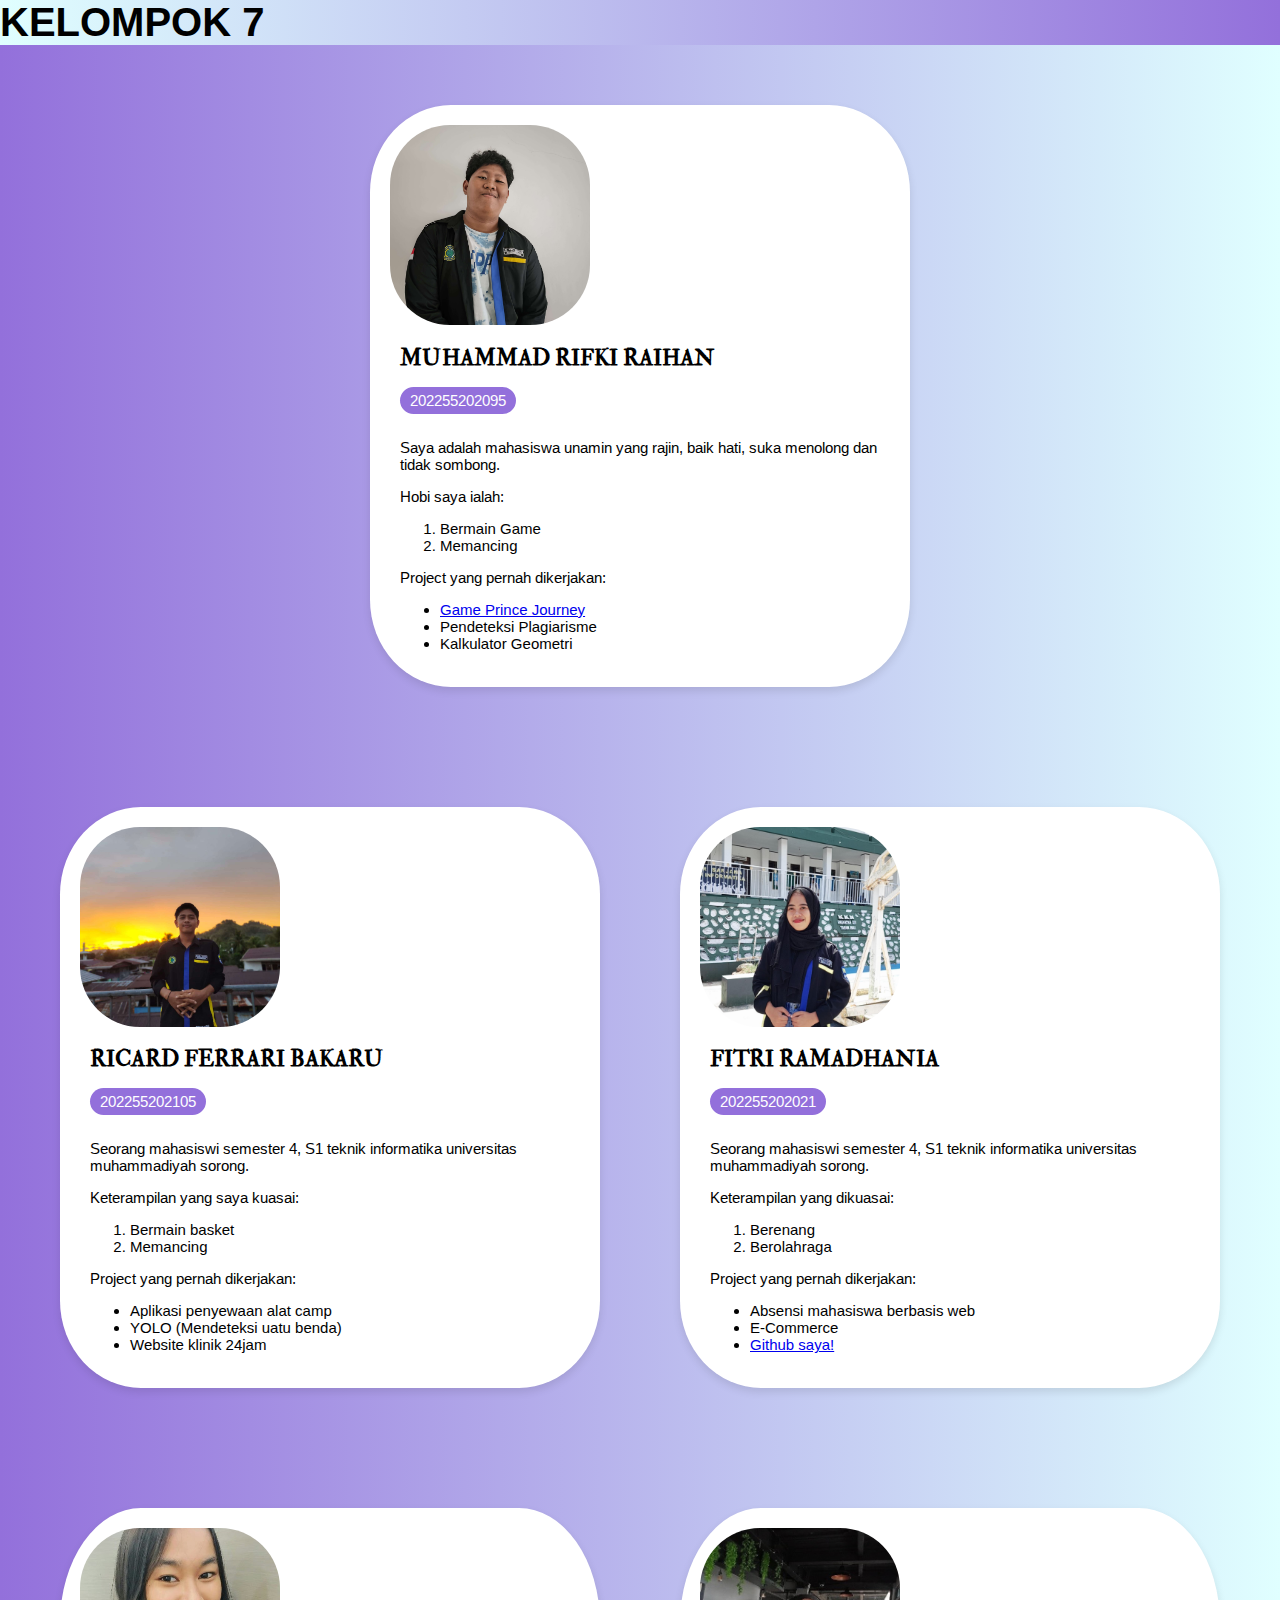
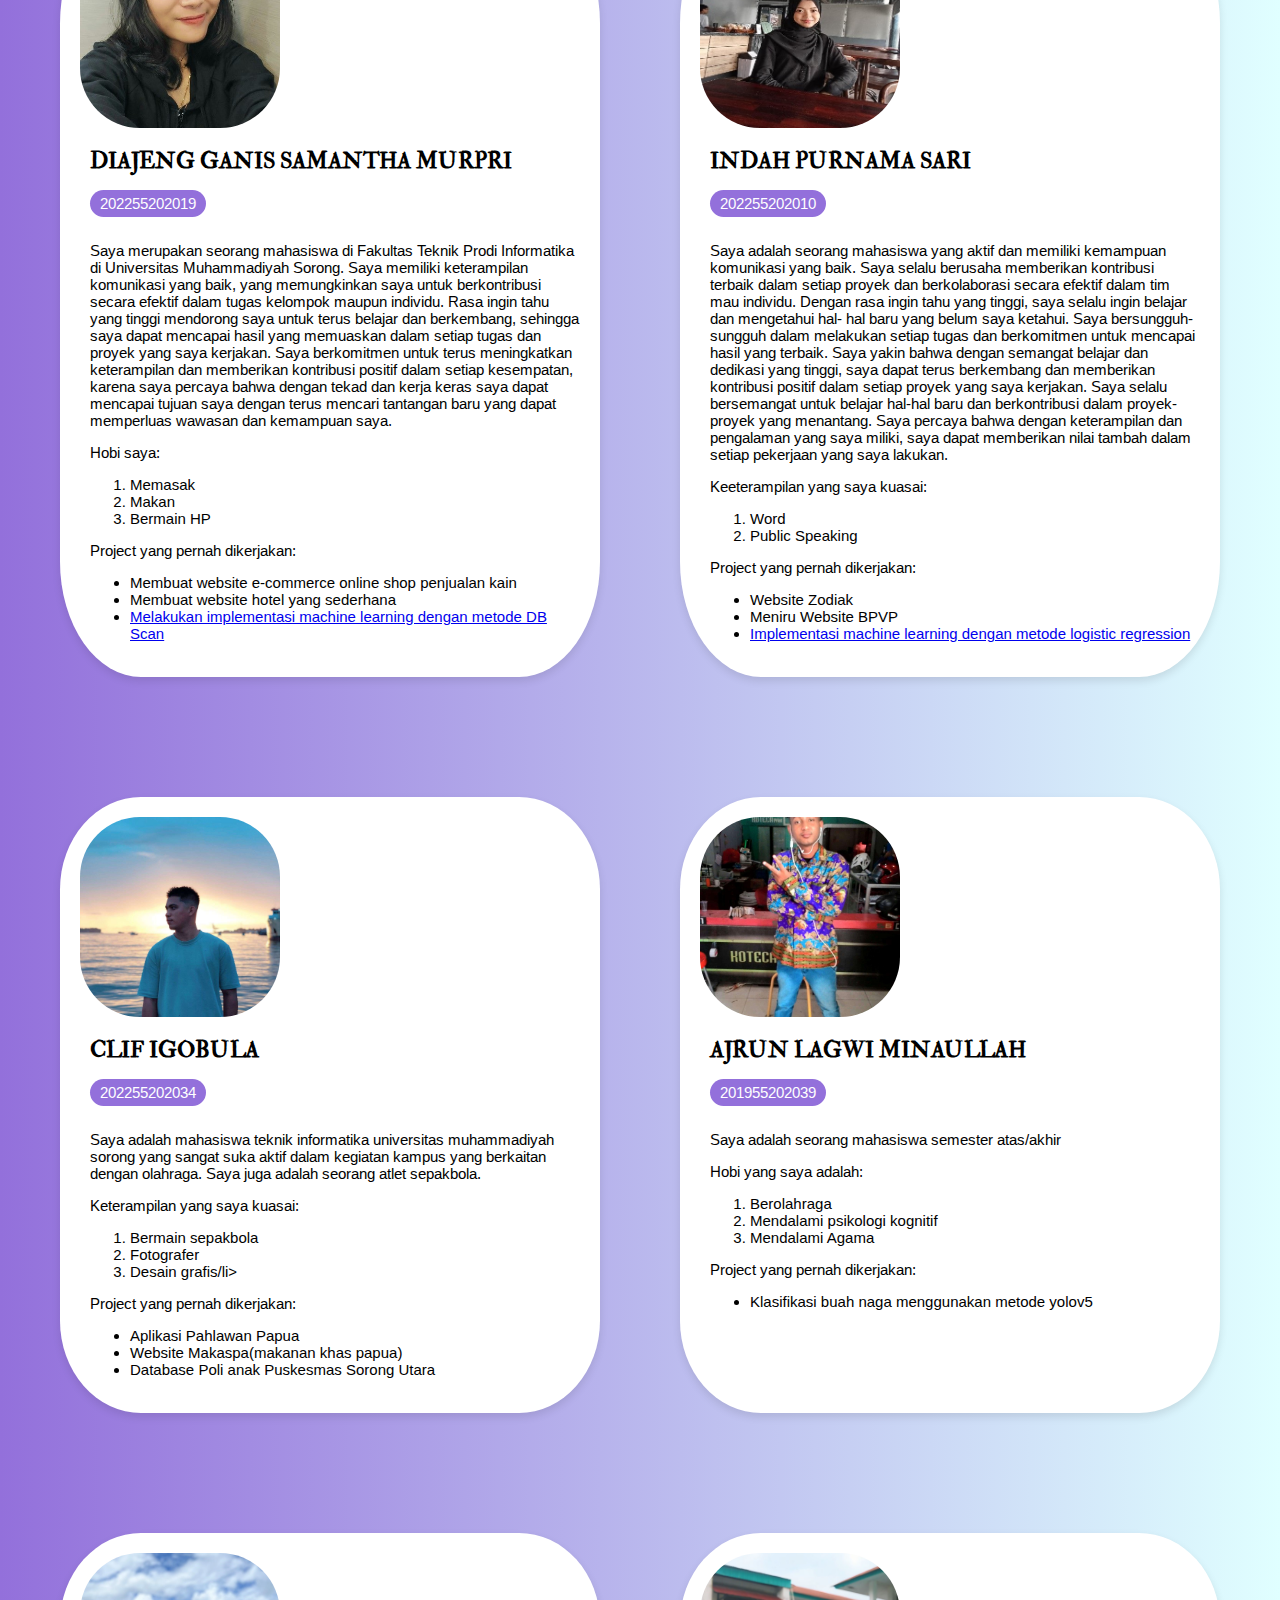
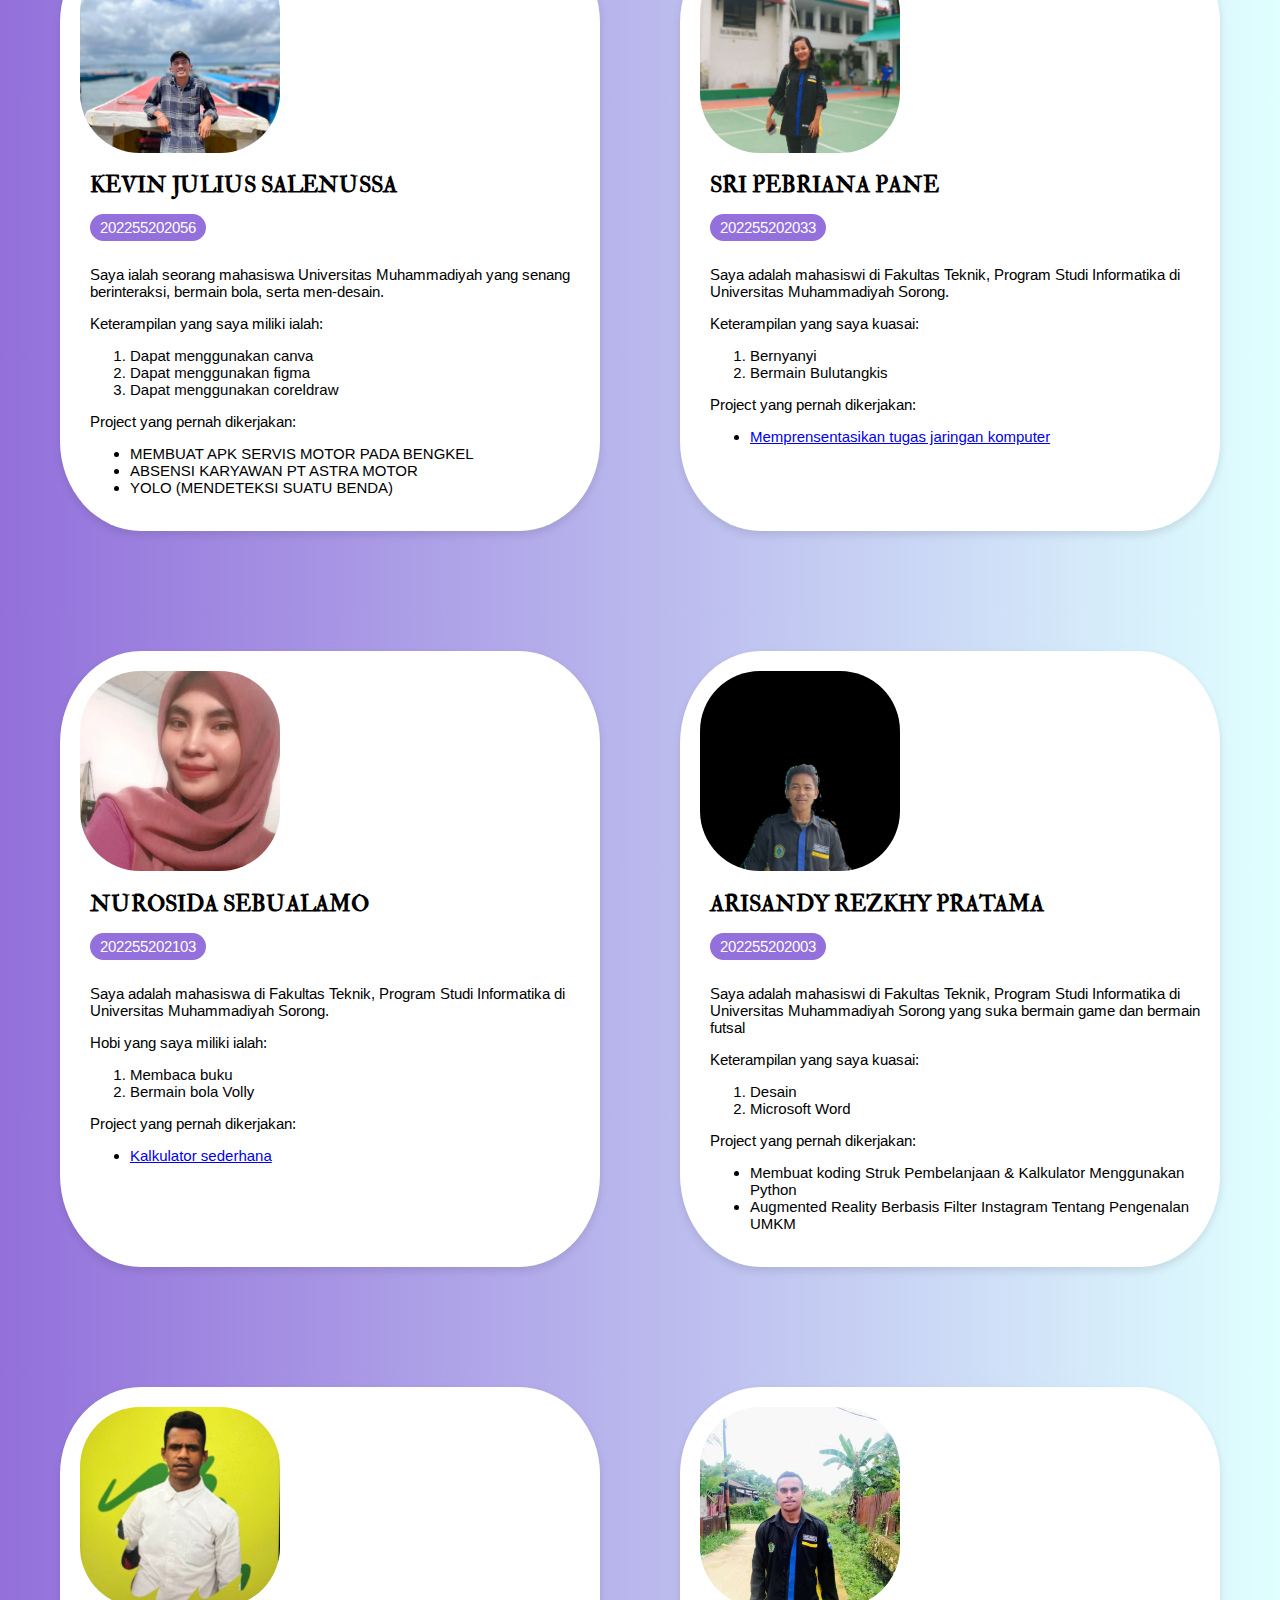
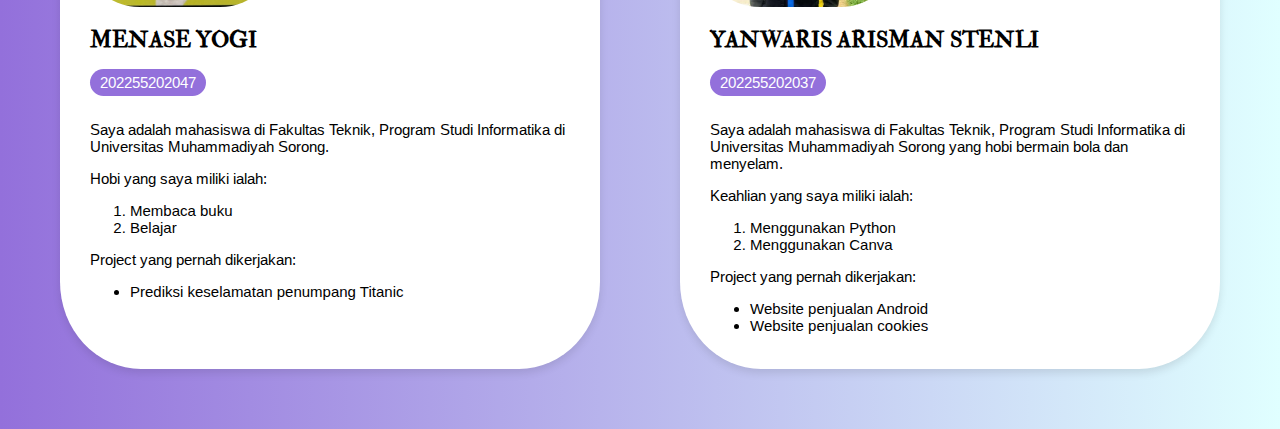
<file: index.html>
<!DOCTYPE html>
<html lang="en">
<head>
    <meta charset="UTF-8">
    <meta name="viewport" content="width=device-width, initial-scale=1.0">
    <title>TUGAS</title>
    <link rel="stylesheet" href="style.css">
</head>
<body>
    <header>
    <h1>KELOMPOK 7</h1>
    </header>
    <main>
        <div class="container">
            <div class="profile">
                <div class="profile-picture">
                    <img src="foto/tes.jpg" alt="Profile Picture">
                </div>
                <div class="info">
                    <h2>MUHAMMAD RIFKI RAIHAN</h2>
                    <p class="nim">202255202095</p>
                    <p>Saya adalah mahasiswa unamin yang rajin, baik hati, suka menolong dan tidak sombong.</p>
                    <div class="keterampilan">
                        <p>Hobi saya ialah:</p>
                            <ol>
                                <li>Bermain Game</li>
                                <li>Memancing</li>
                            </ol>
                    </div>
                    <div class="informasi">
                        <p>Project yang pernah dikerjakan:</p>
                            <ul style="list-style-type: disc";>
                                <li><a href="https://youtu.be/Bj62S3Pyny0?si=CvE59zf-DbusMVRu" target="_blank">Game Prince Journey</a></li>
                                <li>Pendeteksi Plagiarisme</li>
                                <li>Kalkulator Geometri</li>
                            </ul>
                    </div>
                </div>
            </div>
        </div>
    </main>
    <main>
        <div class="container">
            <div class="profile">
                <div class="profile-picture">
                    <img src="foto/icad.jpg" alt="Profile Picture">
                </div>
                <div class="info">
                    <h2>RICARD FERRARI BAKARU</h2>
                    <p class="nim">202255202105</p>
                    <p>Seorang mahasiswi semester 4, S1 teknik informatika universitas muhammadiyah sorong.</p>
                    <div class="keterampilan">
                        <p>Keterampilan yang saya kuasai:</p>
                            <ol>
                                <li>Bermain basket</li>
                                <li>Memancing</li>
                            </ol>
                    </div>
                    <div class="informasi">
                        <p>Project yang pernah dikerjakan:</p>
                            <ul style="list-style-type: disc";>
                                <li>Aplikasi penyewaan alat camp</li>
                                <li>YOLO (Mendeteksi uatu benda)</li>
                                <li>Website klinik 24jam</li>
                            </ul>
                    </div>
                </div>
            </div>
        </div>
        <div class="container">
            <div class="profile">
                <div class="profile-picture">
                    <img src="foto/fitri.jpg" alt="Profile Picture">
                </div>
                <div class="info">
                    <h2>FITRI RAMADHANIA</h2>
                    <p class="nim">202255202021</p>
                    <p>Seorang mahasiswi semester 4, S1 teknik informatika universitas muhammadiyah sorong.</p>
                    <div class="keterampilan">
                        <p>Keterampilan yang dikuasai:</p>
                            <ol>
                                <li>Berenang</li>
                                <li>Berolahraga</li>
                            </ol>
                    </div>
                    <div class="informasi">
                        <p>Project yang pernah dikerjakan:</p>
                            <ul style="list-style-type: disc";>
                                <li>Absensi mahasiswa berbasis web</li>
                                <li>E-Commerce</li>
                                <li><a href="https://github.com/FitriRamadhania/NLP.git" target="_blank">Github saya!</a></li>
                            </ul>
                    </div>
                </div>
            </div>
        </div>
    </main>
    <main>
        <div class="container">
            <div class="profile">
                <div class="profile-picture">
                    <img src="foto/dhea.jpg".jpg" alt="Profile Picture">
                </div>
                <div class="info">
                    <h2>DIAJENG GANIS SAMANTHA MURPRI</h2>
                    <p class="nim">202255202019</p>
                    <p>Saya merupakan seorang mahasiswa di Fakultas Teknik Prodi Informatika di Universitas Muhammadiyah Sorong. Saya memiliki keterampilan komunikasi yang baik, yang memungkinkan saya untuk berkontribusi secara efektif dalam tugas kelompok maupun individu. Rasa ingin tahu yang tinggi mendorong saya untuk terus belajar dan berkembang, sehingga saya dapat mencapai hasil yang memuaskan dalam setiap tugas dan proyek yang saya kerjakan. Saya berkomitmen untuk terus meningkatkan keterampilan dan memberikan kontribusi positif dalam setiap kesempatan, karena saya percaya bahwa dengan tekad dan kerja keras saya dapat mencapai tujuan saya dengan terus mencari tantangan baru yang dapat memperluas wawasan dan kemampuan saya.</p>
                    <div class="keterampilan">
                        <p>Hobi saya:</p>
                            <ol>
                                <li>Memasak</li>
                                <li>Makan</li>
                                <li>Bermain HP</li>
                            </ol>
                    </div>
                    <div class="informasi">
                        <p>Project yang pernah dikerjakan:</p>
                            <ul style="list-style-type: disc";>
                                <li>Membuat website e-commerce online shop penjualan kain</li>
                                <li>Membuat website hotel yang sederhana</li>
                                <li><a href="https://github.com/Diajeng17/-Diajeng-Ganis-Samantha-Murpri-TugasMachineLearning-" target="_blank">Melakukan implementasi machine learning dengan metode DB Scan </a></li>
                            </ul>
                    </div>
                </div>
            </div>
        </div>
        <div class="container">
            <div class="profile">
                <div class="profile-picture">
                    <img src="foto/ind.jpg" alt="Profile Picture">
                </div>
                <div class="info">
                    <h2>INDAH PURNAMA SARI</h2>
                    <p class="nim">202255202010</p>
                    <p>Saya adalah seorang mahasiswa yang aktif dan memiliki kemampuan komunikasi yang baik. Saya selalu berusaha memberikan kontribusi terbaik dalam setiap proyek dan berkolaborasi secara efektif dalam tim mau individu. Dengan rasa ingin tahu yang tinggi, saya selalu ingin belajar dan mengetahui hal- hal baru yang belum saya ketahui. Saya bersungguh-sungguh dalam melakukan setiap tugas dan berkomitmen untuk mencapai hasil yang terbaik. Saya yakin bahwa dengan semangat belajar dan dedikasi yang tinggi, saya dapat terus berkembang dan memberikan kontribusi positif dalam setiap proyek yang saya kerjakan. Saya selalu bersemangat untuk belajar hal-hal baru dan berkontribusi dalam proyek-proyek yang menantang. Saya percaya bahwa dengan keterampilan dan pengalaman yang saya miliki, saya dapat memberikan nilai tambah dalam setiap pekerjaan yang saya lakukan.</p>
                    <div class="keterampilan">
                        <p>Keeterampilan yang saya kuasai:</p>
                            <ol>
                                <li>Word</li>
                                <li>Public Speaking</li>
                            </ol>
                    </div>
                    <div class="informasi">
                        <p>Project yang pernah dikerjakan:</p>
                        <ul style="list-style-type: disc";>
                            <li>Website Zodiak</li>
                            <li>Meniru Website BPVP</li>
                            <li><a href="https://github.com/IndahPurnamaSarii/-Indah-Purnama-Sari-TugasMachineLearning.git" target="_blank">Implementasi machine learning dengan metode logistic regression  </a></li>
                        </ul>
                    </div>
                </div>
            </div>
        </div>
    </main>
    <main>
        <div class="container">
            <div class="profile">
                <div class="profile-picture">
                    <img src="foto/clif.jpg" alt="Profile Picture">
                </div>
                <div class="info">
                    <h2>CLIF IGOBULA</h2>
                    <p class="nim">202255202034</p>
                    <p>Saya adalah mahasiswa teknik informatika universitas muhammadiyah sorong yang sangat suka aktif dalam kegiatan kampus yang berkaitan dengan olahraga. Saya juga adalah seorang atlet sepakbola.</p>
                    <div class="keterampilan">
                        <p>Keterampilan yang saya kuasai:</p>
                            <ol>
                                <li>Bermain sepakbola</li>
                                <li>Fotografer</li>
                                <li>Desain grafis/li>
                            </ol>
                    </div>
                    <div class="informasi">
                        <p>Project yang pernah dikerjakan:</p>
                            <ul style="list-style-type: disc";>
                                <li>Aplikasi Pahlawan Papua</li>
                                <li>Website Makaspa(makanan khas papua)</li>
                                <li>Database Poli anak Puskesmas Sorong Utara</li>
                            </ul>
                    </div>
                </div>
            </div>
        </div>
        <div class="container">
            <div class="profile">
                <div class="profile-picture">
                    <img src="foto/ajrun.jpg" alt="Profile Picture">
                </div>
                <div class="info">
                    <h2>AJRUN LAGWI MINAULLAH </h2>
                    <p class="nim">201955202039</p>
                    <p>Saya adalah seorang mahasiswa semester atas/akhir</p>
                    <div class="keterampilan">
                        <p>Hobi yang saya adalah:</p>
                            <ol>
                                <li>Berolahraga</li>
                                <li>Mendalami psikologi kognitif</li>
                                <li>Mendalami Agama</li>
                            </ol>
                    </div>
                    <div class="informasi">
                        <p>Project yang pernah dikerjakan:</p>
                        <ul style="list-style-type: disc";>
                            <li>Klasifikasi buah naga menggunakan metode yolov5</li>

                        </ul>
                    </div>
                </div>
            </div>
        </div>
    </main>
    <main>
        <div class="container">
            <div class="profile">
                <div class="profile-picture">
                    <img src="foto/kev.jpg".jpg" alt="Profile Picture">
                </div>
                <div class="info">
                    <h2>KEVIN JULIUS SALENUSSA</h2>
                    <p class="nim">202255202056</p>
                    <p>Saya ialah seorang mahasiswa Universitas Muhammadiyah yang senang berinteraksi, bermain bola, serta men-desain.</p>
                    <div class="keterampilan">
                        <p>Keterampilan yang saya miliki ialah:</p>
                            <ol>
                                <li>Dapat menggunakan canva</li>
                                <li>Dapat menggunakan figma</li>
                                <li>Dapat menggunakan coreldraw</li>
                            </ol>
                    </div>
                    <div class="informasi">
                        <p>Project yang pernah dikerjakan:</p>
                            <ul style="list-style-type: disc";>
                                <li>MEMBUAT APK SERVIS MOTOR PADA BENGKEL</li>
                                <li>ABSENSI KARYAWAN PT ASTRA MOTOR</li>
                                <li>YOLO (MENDETEKSI SUATU BENDA)</li>
                            </ul>
                    </div>
                </div>
            </div>
        </div>
        <div class="container">
            <div class="profile">
                <div class="profile-picture">
                    <img src="foto/feb.jpg" alt="Profile Picture">
                </div>
                <div class="info">
                    <h2>SRI PEBRIANA PANE</h2>
                    <p class="nim">202255202033</p>
                    <p>Saya adalah mahasiswi di Fakultas Teknik, Program Studi Informatika di Universitas Muhammadiyah Sorong.</p>
                    <div class="keterampilan">
                        <p>Keterampilan yang saya kuasai:</p>
                            <ol>
                                <li>Bernyanyi</li>
                                <li>Bermain Bulutangkis</li>
                            </ol>
                    </div>
                    <div class="informasi">
                        <p>Project yang pernah dikerjakan:</p>
                        <ul style="list-style-type: disc";>
                            <li><a href="https://youtu.be/gZK9pFqq9PI?si=TVx5Y_1c0x4dCzDD" target="_blank">Memprensentasikan tugas jaringan komputer</a></li>
                        </ul>
                    </div>
                </div>
            </div>
        </div>
    </main>
    <main>
        <div class="container">
            <div class="profile">
                <div class="profile-picture">
                    <img src="foto/nurosida.jpg".jpg" alt="Profile Picture">
                </div>
                <div class="info">
                    <h2>NUROSIDA SEBUALAMO</h2>
                    <p class="nim">202255202103</p>
                    <p>Saya adalah mahasiswa di Fakultas Teknik, Program Studi Informatika di Universitas Muhammadiyah Sorong.</p>
                    <div class="keterampilan">
                        <p>Hobi yang saya miliki ialah:</p>
                            <ol>
                                <li>Membaca buku</li>
                                <li>Bermain bola Volly</li>
                            </ol>
                    </div>
                    <div class="informasi">
                        <p>Project yang pernah dikerjakan:</p>
                            <ul style="list-style-type: disc";>
                                <li><a href="https://1drv.ms/w/s!Am8_TlSWjCSaa5yozEOdS165Q10?e=DmFC92" target="_blank">Kalkulator sederhana</a></li>
                            </ul>
                    </div>
                </div>
            </div>
        </div>
        <div class="container">
            <div class="profile">
                <div class="profile-picture">
                    <img src="foto/resky.jpg" alt="Profile Picture">
                </div>
                <div class="info">
                    <h2>ARISANDY REZKHY PRATAMA</h2>
                    <p class="nim">202255202003</p>
                    <p>Saya adalah mahasiswi di Fakultas Teknik, Program Studi Informatika di Universitas Muhammadiyah Sorong yang suka bermain game dan bermain futsal</p>
                    <div class="keterampilan">
                        <p>Keterampilan yang saya kuasai:</p>
                            <ol>
                                <li>Desain</li>
                                <li>Microsoft Word</li>
                            </ol>
                    </div>
                    <div class="informasi">
                        <p>Project yang pernah dikerjakan:</p>
                        <ul style="list-style-type: disc";>
                            <li>Membuat koding Struk Pembelanjaan & Kalkulator Menggunakan Python</li>
                            <li>Augmented Reality Berbasis Filter Instagram Tentang Pengenalan UMKM</li>
                        </ul>
                    </div>
                </div>
            </div>
        </div>
    </main>
    <main>
        <div class="container">
            <div class="profile">
                <div class="profile-picture">
                    <img src="foto/yogi.jpg".jpg" alt="Profile Picture">
                </div>
                <div class="info">
                    <h2>MENASE YOGI</h2>
                    <p class="nim">202255202047</p>
                    <p>Saya adalah mahasiswa di Fakultas Teknik, Program Studi Informatika di Universitas Muhammadiyah Sorong.</p>
                    <div class="keterampilan">
                        <p>Hobi yang saya miliki ialah:</p>
                            <ol>
                                <li>Membaca buku</li>
                                <li>Belajar</li>
                            </ol>
                    </div>
                    <div class="informasi">
                        <p>Project yang pernah dikerjakan:</p>
                            <ul style="list-style-type: disc";>
                                <li>Prediksi keselamatan penumpang Titanic</li>
                            </ul>
                    </div>
                </div>
            </div>
        </div>
        <div class="container">
            <div class="profile">
                <div class="profile-picture">
                    <img src="foto/aris.jpg".jpg" alt="Profile Picture">
                </div>
                <div class="info">
                    <h2>YANWARIS ARISMAN STENLI</h2>
                    <p class="nim">202255202037</p>
                    <p>Saya adalah mahasiswa di Fakultas Teknik, Program Studi Informatika di Universitas Muhammadiyah Sorong yang hobi bermain bola dan menyelam.</p>
                    <div class="keterampilan">
                        <p>Keahlian yang saya miliki ialah:</p>
                            <ol>
                                <li>Menggunakan Python</li>
                                <li>Menggunakan Canva</li>
                            </ol>
                    </div>
                    <div class="informasi">
                        <p>Project yang pernah dikerjakan:</p>
                            <ul style="list-style-type: disc";>
                                <li>Website penjualan Android</li>
                                <li>Website penjualan cookies</li>
                            </ul>
                    </div>
                </div>
            </div>
        </div>
    </main>
   
</body>
</html>
</file>
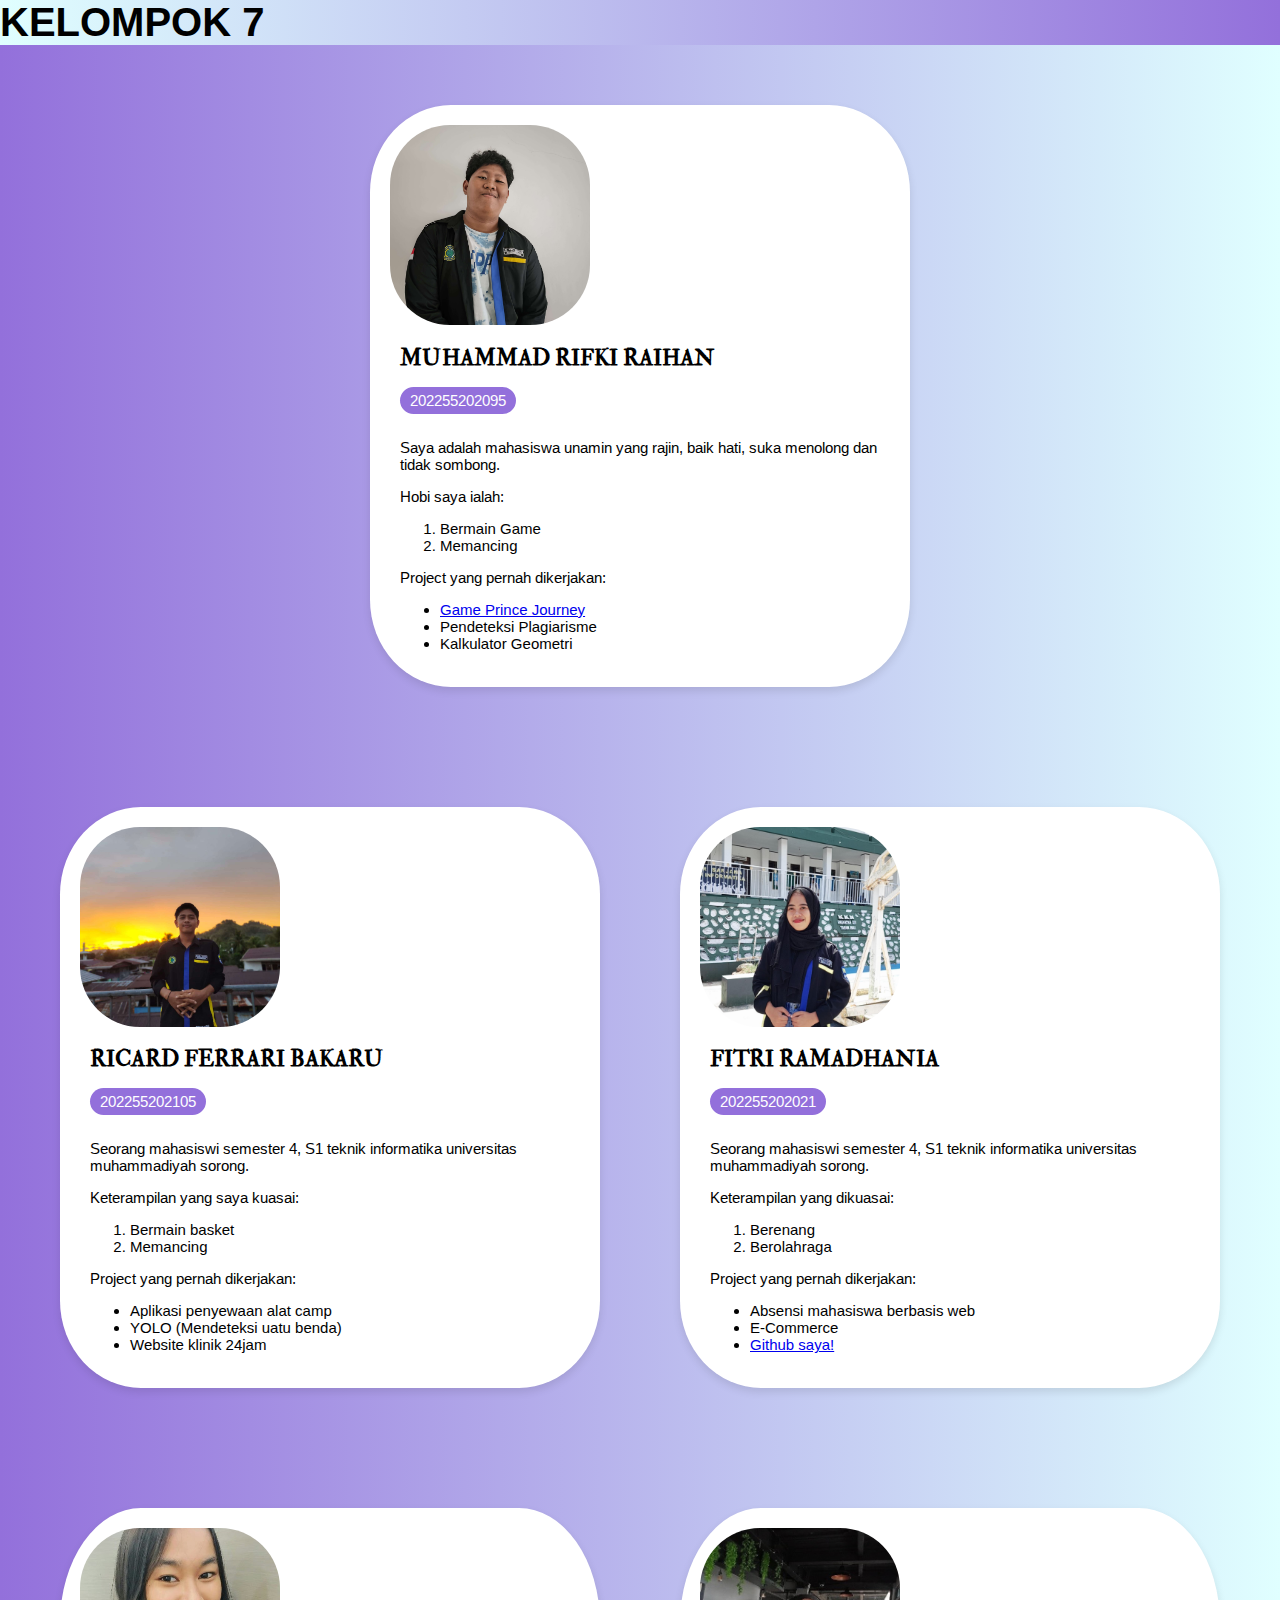
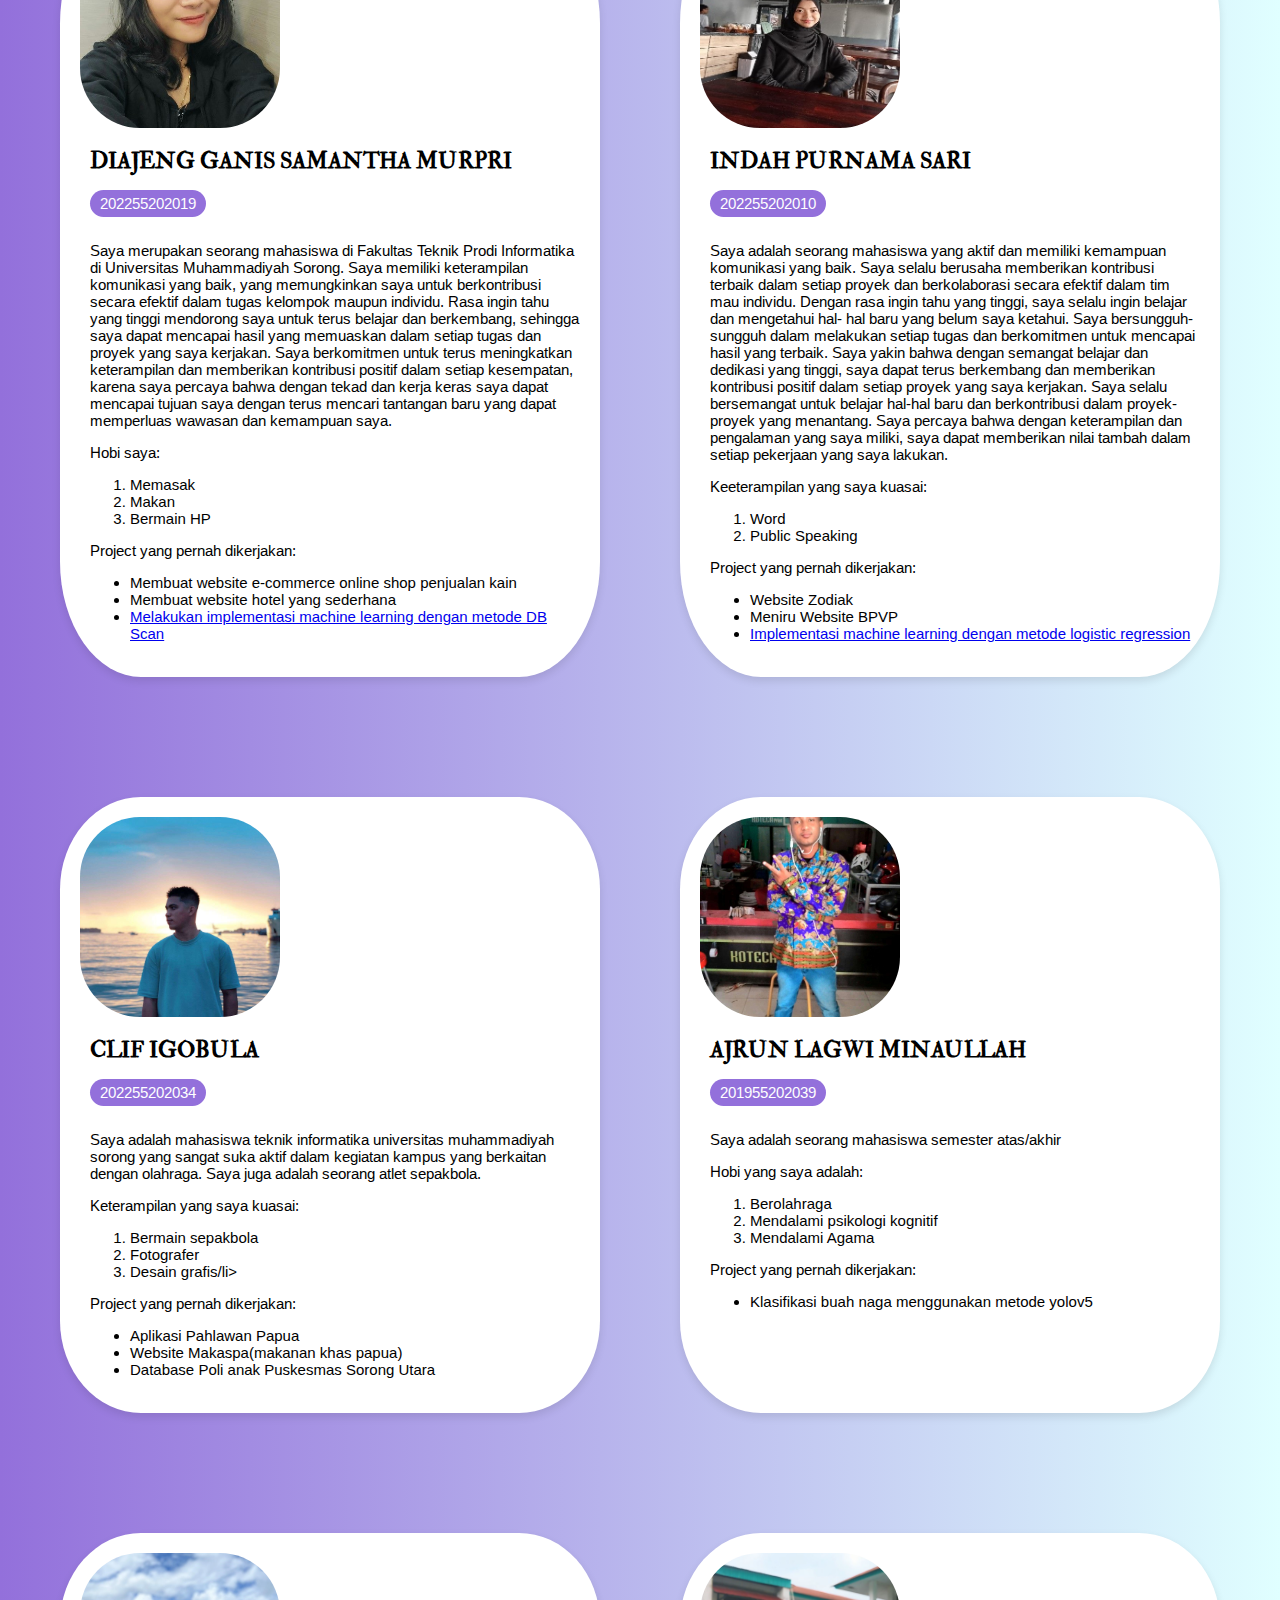
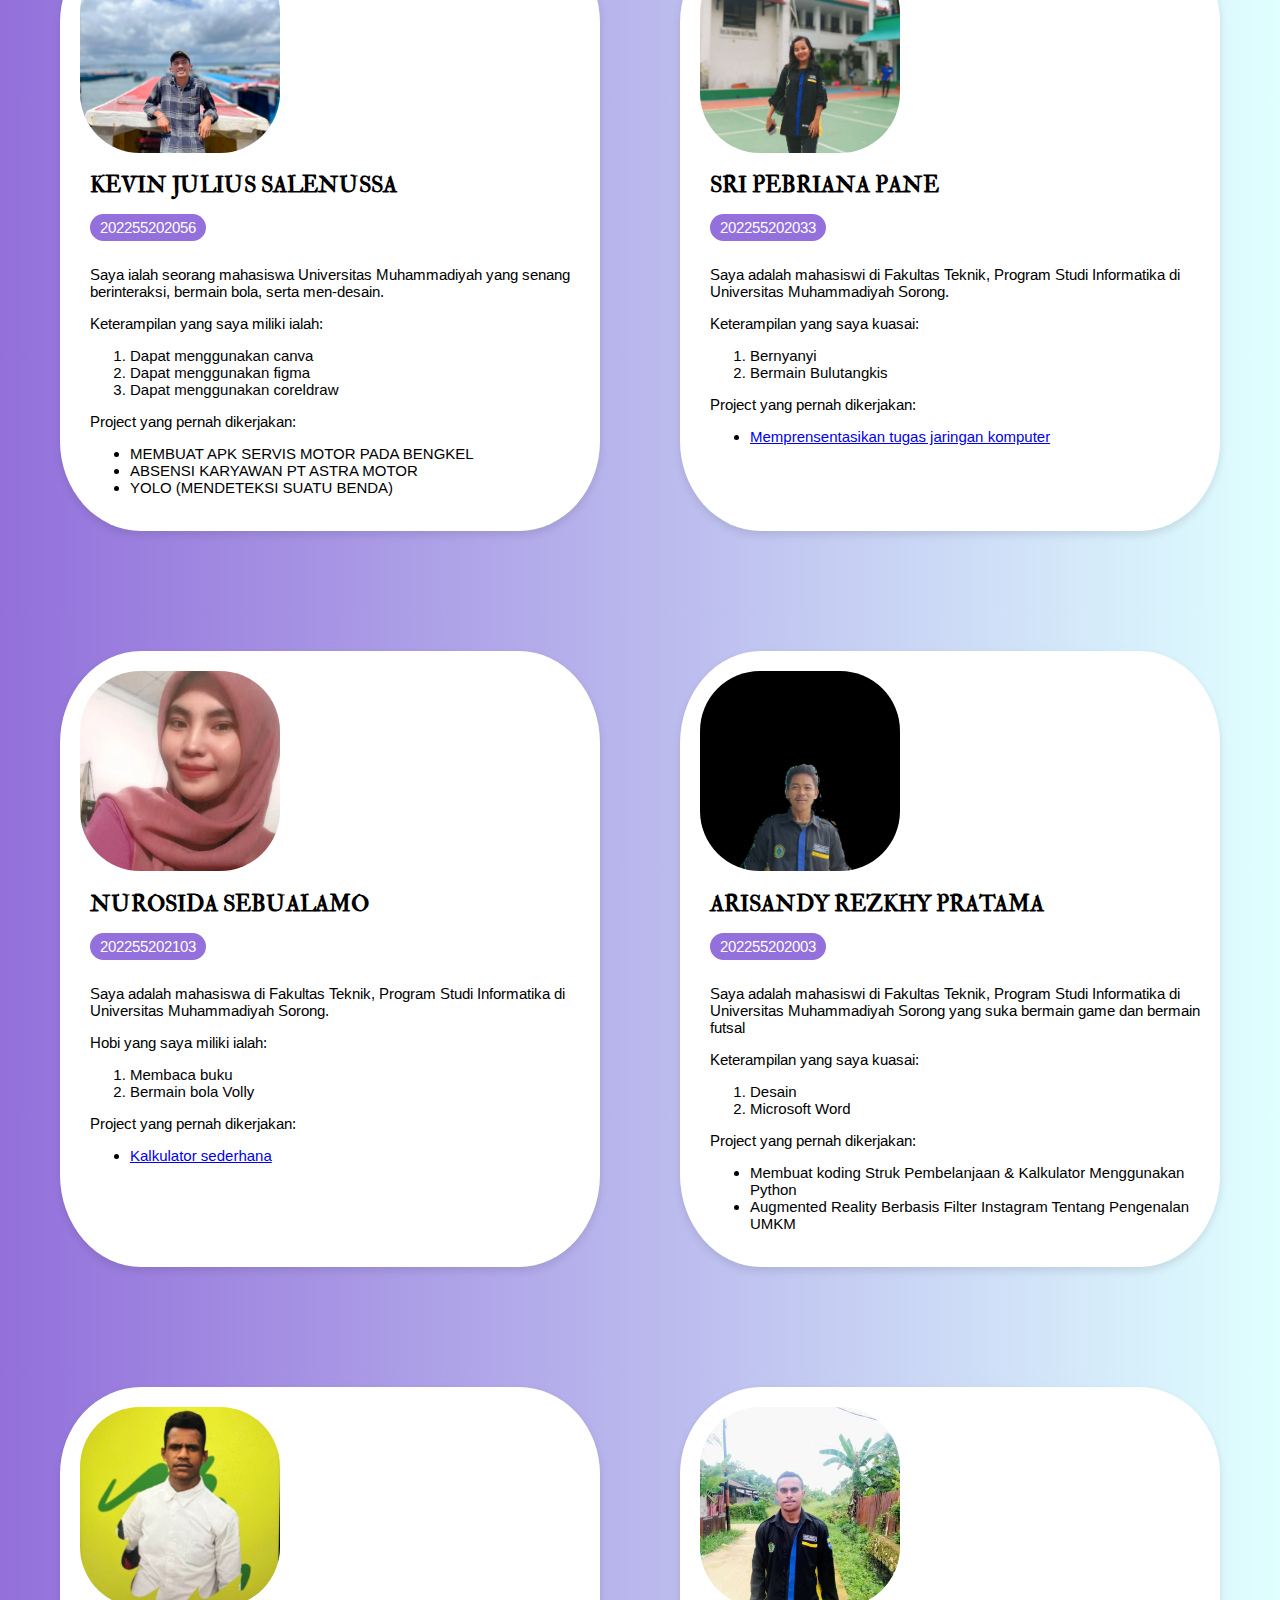
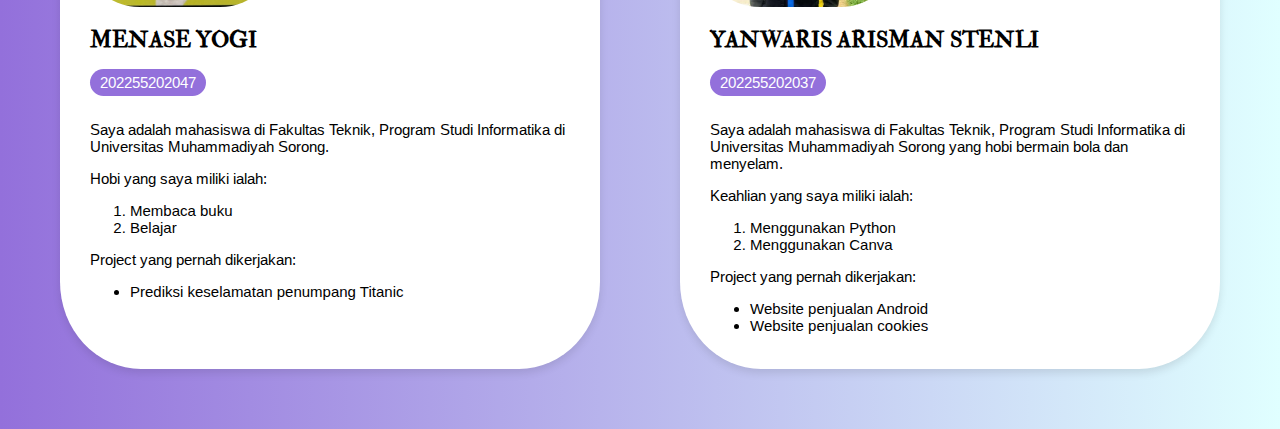
<file: salin.html>
<!DOCTYPE html>
<html lang="en">
<head>
    <meta charset="UTF-8">
    <meta name="viewport" content="width=device-width, initial-scale=1.0">
    <title>TUGAS</title>
    <link rel="stylesheet" href="style.css">
</head>
<body>
    <header>
    <h1>KELOMPOK 7</h1>
    </header>
    <main>
        <div class="container">
            <div class="profile">
                <div class="profile-picture">
                    <img src="foto/tes.jpg" alt="Profile Picture">
                </div>
                <div class="info">
                    <h2>MUHAMMAD RIFKI RAIHAN</h2>
                    <p class="nim">202255202095</p>
                    <p>Saya adalah mahasiswa unamin yang rajin, baik hati, suka menolong dan tidak sombong.</p>
                    <div class="keterampilan">
                        <p>Hobi saya ialah:</p>
                            <ol>
                                <li>Bermain Game</li>
                                <li>Memancing</li>
                            </ol>
                    </div>
                    <div class="informasi">
                        <p>Project yang pernah dikerjakan:</p>
                            <ul style="list-style-type: disc";>
                                <li><a href="https://youtu.be/Bj62S3Pyny0?si=CvE59zf-DbusMVRu" target="_blank">Game Prince Journey</a></li>
                                <li>Pendeteksi Plagiarisme</li>
                                <li>Kalkulator Geometri</li>
                            </ul>
                    </div>
                </div>
            </div>
        </div>
    </main>
    <main>
        <div class="container">
            <div class="profile">
                <div class="profile-picture">
                    <img src="foto/icad.jpg" alt="Profile Picture">
                </div>
                <div class="info">
                    <h2>RICARD FERRARI BAKARU</h2>
                    <p class="nim">202255202105</p>
                    <p>Seorang mahasiswi semester 4, S1 teknik informatika universitas muhammadiyah sorong.</p>
                    <div class="keterampilan">
                        <p>Keterampilan yang saya kuasai:</p>
                            <ol>
                                <li>Bermain basket</li>
                                <li>Memancing</li>
                            </ol>
                    </div>
                    <div class="informasi">
                        <p>Project yang pernah dikerjakan:</p>
                            <ul style="list-style-type: disc";>
                                <li>Aplikasi penyewaan alat camp</li>
                                <li>YOLO (Mendeteksi uatu benda)</li>
                                <li>Website klinik 24jam</li>
                            </ul>
                    </div>
                </div>
            </div>
        </div>
        <div class="container">
            <div class="profile">
                <div class="profile-picture">
                    <img src="foto/fitri.jpg" alt="Profile Picture">
                </div>
                <div class="info">
                    <h2>FITRI RAMADHANIA</h2>
                    <p class="nim">202255202021</p>
                    <p>Seorang mahasiswi semester 4, S1 teknik informatika universitas muhammadiyah sorong.</p>
                    <div class="keterampilan">
                        <p>Keterampilan yang dikuasai:</p>
                            <ol>
                                <li>Berenang</li>
                                <li>Berolahraga</li>
                            </ol>
                    </div>
                    <div class="informasi">
                        <p>Project yang pernah dikerjakan:</p>
                            <ul style="list-style-type: disc";>
                                <li>Absensi mahasiswa berbasis web</li>
                                <li>E-Commerce</li>
                                <li><a href="https://github.com/FitriRamadhania/NLP.git" target="_blank">Github saya!</a></li>
                            </ul>
                    </div>
                </div>
            </div>
        </div>
    </main>
    <main>
        <div class="container">
            <div class="profile">
                <div class="profile-picture">
                    <img src="foto/dhea.jpg".jpg" alt="Profile Picture">
                </div>
                <div class="info">
                    <h2>DIAJENG GANIS SAMANTHA MURPRI</h2>
                    <p class="nim">202255202019</p>
                    <p>Saya merupakan seorang mahasiswa di Fakultas Teknik Prodi Informatika di Universitas Muhammadiyah Sorong. Saya memiliki keterampilan komunikasi yang baik, yang memungkinkan saya untuk berkontribusi secara efektif dalam tugas kelompok maupun individu. Rasa ingin tahu yang tinggi mendorong saya untuk terus belajar dan berkembang, sehingga saya dapat mencapai hasil yang memuaskan dalam setiap tugas dan proyek yang saya kerjakan. Saya berkomitmen untuk terus meningkatkan keterampilan dan memberikan kontribusi positif dalam setiap kesempatan, karena saya percaya bahwa dengan tekad dan kerja keras saya dapat mencapai tujuan saya dengan terus mencari tantangan baru yang dapat memperluas wawasan dan kemampuan saya.</p>
                    <div class="keterampilan">
                        <p>Hobi saya:</p>
                            <ol>
                                <li>Memasak</li>
                                <li>Makan</li>
                                <li>Bermain HP</li>
                            </ol>
                    </div>
                    <div class="informasi">
                        <p>Project yang pernah dikerjakan:</p>
                            <ul style="list-style-type: disc";>
                                <li>Membuat website e-commerce online shop penjualan kain</li>
                                <li>Membuat website hotel yang sederhana</li>
                                <li><a href="https://github.com/Diajeng17/-Diajeng-Ganis-Samantha-Murpri-TugasMachineLearning-" target="_blank">Melakukan implementasi machine learning dengan metode DB Scan </a></li>
                            </ul>
                    </div>
                </div>
            </div>
        </div>
        <div class="container">
            <div class="profile">
                <div class="profile-picture">
                    <img src="foto/ind.jpg" alt="Profile Picture">
                </div>
                <div class="info">
                    <h2>INDAH PURNAMA SARI</h2>
                    <p class="nim">202255202010</p>
                    <p>Saya adalah seorang mahasiswa yang aktif dan memiliki kemampuan komunikasi yang baik. Saya selalu berusaha memberikan kontribusi terbaik dalam setiap proyek dan berkolaborasi secara efektif dalam tim mau individu. Dengan rasa ingin tahu yang tinggi, saya selalu ingin belajar dan mengetahui hal- hal baru yang belum saya ketahui. Saya bersungguh-sungguh dalam melakukan setiap tugas dan berkomitmen untuk mencapai hasil yang terbaik. Saya yakin bahwa dengan semangat belajar dan dedikasi yang tinggi, saya dapat terus berkembang dan memberikan kontribusi positif dalam setiap proyek yang saya kerjakan. Saya selalu bersemangat untuk belajar hal-hal baru dan berkontribusi dalam proyek-proyek yang menantang. Saya percaya bahwa dengan keterampilan dan pengalaman yang saya miliki, saya dapat memberikan nilai tambah dalam setiap pekerjaan yang saya lakukan.</p>
                    <div class="keterampilan">
                        <p>Keeterampilan yang saya kuasai:</p>
                            <ol>
                                <li>Word</li>
                                <li>Public Speaking</li>
                            </ol>
                    </div>
                    <div class="informasi">
                        <p>Project yang pernah dikerjakan:</p>
                        <ul style="list-style-type: disc";>
                            <li>Website Zodiak</li>
                            <li>Meniru Website BPVP</li>
                            <li><a href="https://github.com/IndahPurnamaSarii/-Indah-Purnama-Sari-TugasMachineLearning.git" target="_blank">Implementasi machine learning dengan metode logistic regression  </a></li>
                        </ul>
                    </div>
                </div>
            </div>
        </div>
    </main>
    <main>
        <div class="container">
            <div class="profile">
                <div class="profile-picture">
                    <img src="foto/clif.jpg" alt="Profile Picture">
                </div>
                <div class="info">
                    <h2>CLIF IGOBULA</h2>
                    <p class="nim">202255202034</p>
                    <p>Saya adalah mahasiswa teknik informatika universitas muhammadiyah sorong yang sangat suka aktif dalam kegiatan kampus yang berkaitan dengan olahraga. Saya juga adalah seorang atlet sepakbola.</p>
                    <div class="keterampilan">
                        <p>Keterampilan yang saya kuasai:</p>
                            <ol>
                                <li>Bermain sepakbola</li>
                                <li>Fotografer</li>
                                <li>Desain grafis/li>
                            </ol>
                    </div>
                    <div class="informasi">
                        <p>Project yang pernah dikerjakan:</p>
                            <ul style="list-style-type: disc";>
                                <li>Aplikasi Pahlawan Papua</li>
                                <li>Website Makaspa(makanan khas papua)</li>
                                <li>Database Poli anak Puskesmas Sorong Utara</li>
                            </ul>
                    </div>
                </div>
            </div>
        </div>
        <div class="container">
            <div class="profile">
                <div class="profile-picture">
                    <img src="foto/ajrun.jpg" alt="Profile Picture">
                </div>
                <div class="info">
                    <h2>AJRUN LAGWI MINAULLAH </h2>
                    <p class="nim">201955202039</p>
                    <p>Saya adalah seorang mahasiswa semester atas/akhir</p>
                    <div class="keterampilan">
                        <p>Hobi yang saya adalah:</p>
                            <ol>
                                <li>Berolahraga</li>
                                <li>Mendalami psikologi kognitif</li>
                                <li>Mendalami Agama</li>
                            </ol>
                    </div>
                    <div class="informasi">
                        <p>Project yang pernah dikerjakan:</p>
                        <ul style="list-style-type: disc";>
                            <li>Klasifikasi buah naga menggunakan metode yolov5</li>

                        </ul>
                    </div>
                </div>
            </div>
        </div>
    </main>
    <main>
        <div class="container">
            <div class="profile">
                <div class="profile-picture">
                    <img src="foto/kev.jpg".jpg" alt="Profile Picture">
                </div>
                <div class="info">
                    <h2>KEVIN JULIUS SALENUSSA</h2>
                    <p class="nim">202255202056</p>
                    <p>Saya ialah seorang mahasiswa Universitas Muhammadiyah yang senang berinteraksi, bermain bola, serta men-desain.</p>
                    <div class="keterampilan">
                        <p>Keterampilan yang saya miliki ialah:</p>
                            <ol>
                                <li>Dapat menggunakan canva</li>
                                <li>Dapat menggunakan figma</li>
                                <li>Dapat menggunakan coreldraw</li>
                            </ol>
                    </div>
                    <div class="informasi">
                        <p>Project yang pernah dikerjakan:</p>
                            <ul style="list-style-type: disc";>
                                <li>MEMBUAT APK SERVIS MOTOR PADA BENGKEL</li>
                                <li>ABSENSI KARYAWAN PT ASTRA MOTOR</li>
                                <li>YOLO (MENDETEKSI SUATU BENDA)</li>
                            </ul>
                    </div>
                </div>
            </div>
        </div>
        <div class="container">
            <div class="profile">
                <div class="profile-picture">
                    <img src="foto/feb.jpg" alt="Profile Picture">
                </div>
                <div class="info">
                    <h2>SRI PEBRIANA PANE</h2>
                    <p class="nim">202255202033</p>
                    <p>Saya adalah mahasiswi di Fakultas Teknik, Program Studi Informatika di Universitas Muhammadiyah Sorong.</p>
                    <div class="keterampilan">
                        <p>Keterampilan yang saya kuasai:</p>
                            <ol>
                                <li>Bernyanyi</li>
                                <li>Bermain Bulutangkis</li>
                            </ol>
                    </div>
                    <div class="informasi">
                        <p>Project yang pernah dikerjakan:</p>
                        <ul style="list-style-type: disc";>
                            <li><a href="https://youtu.be/gZK9pFqq9PI?si=TVx5Y_1c0x4dCzDD" target="_blank">Memprensentasikan tugas jaringan komputer</a></li>
                        </ul>
                    </div>
                </div>
            </div>
        </div>
    </main>
    <main>
        <div class="container">
            <div class="profile">
                <div class="profile-picture">
                    <img src="foto/nurosida.jpg".jpg" alt="Profile Picture">
                </div>
                <div class="info">
                    <h2>NUROSIDA SEBUALAMO</h2>
                    <p class="nim">202255202103</p>
                    <p>Saya adalah mahasiswa di Fakultas Teknik, Program Studi Informatika di Universitas Muhammadiyah Sorong.</p>
                    <div class="keterampilan">
                        <p>Hobi yang saya miliki ialah:</p>
                            <ol>
                                <li>Membaca buku</li>
                                <li>Bermain bola Volly</li>
                            </ol>
                    </div>
                    <div class="informasi">
                        <p>Project yang pernah dikerjakan:</p>
                            <ul style="list-style-type: disc";>
                                <li><a href="https://1drv.ms/w/s!Am8_TlSWjCSaa5yozEOdS165Q10?e=DmFC92" target="_blank">Kalkulator sederhana</a></li>
                            </ul>
                    </div>
                </div>
            </div>
        </div>
        <div class="container">
            <div class="profile">
                <div class="profile-picture">
                    <img src="foto/resky.jpg" alt="Profile Picture">
                </div>
                <div class="info">
                    <h2>ARISANDY REZKHY PRATAMA</h2>
                    <p class="nim">202255202003</p>
                    <p>Saya adalah mahasiswi di Fakultas Teknik, Program Studi Informatika di Universitas Muhammadiyah Sorong yang suka bermain game dan bermain futsal</p>
                    <div class="keterampilan">
                        <p>Keterampilan yang saya kuasai:</p>
                            <ol>
                                <li>Desain</li>
                                <li>Microsoft Word</li>
                            </ol>
                    </div>
                    <div class="informasi">
                        <p>Project yang pernah dikerjakan:</p>
                        <ul style="list-style-type: disc";>
                            <li>Membuat koding Struk Pembelanjaan & Kalkulator Menggunakan Python</li>
                            <li>Augmented Reality Berbasis Filter Instagram Tentang Pengenalan UMKM</li>
                        </ul>
                    </div>
                </div>
            </div>
        </div>
    </main>
    <main>
        <div class="container">
            <div class="profile">
                <div class="profile-picture">
                    <img src="foto/yogi.jpg".jpg" alt="Profile Picture">
                </div>
                <div class="info">
                    <h2>MENASE YOGI</h2>
                    <p class="nim">202255202047</p>
                    <p>Saya adalah mahasiswa di Fakultas Teknik, Program Studi Informatika di Universitas Muhammadiyah Sorong.</p>
                    <div class="keterampilan">
                        <p>Hobi yang saya miliki ialah:</p>
                            <ol>
                                <li>Membaca buku</li>
                                <li>Belajar</li>
                            </ol>
                    </div>
                    <div class="informasi">
                        <p>Project yang pernah dikerjakan:</p>
                            <ul style="list-style-type: disc";>
                                <li>Prediksi keselamatan penumpang Titanic</li>
                            </ul>
                    </div>
                </div>
            </div>
        </div>
        <div class="container">
            <div class="profile">
                <div class="profile-picture">
                    <img src="foto/aris.jpg".jpg" alt="Profile Picture">
                </div>
                <div class="info">
                    <h2>YANWARIS ARISMAN STENLI</h2>
                    <p class="nim">202255202037</p>
                    <p>Saya adalah mahasiswa di Fakultas Teknik, Program Studi Informatika di Universitas Muhammadiyah Sorong yang hobi bermain bola dan menyelam.</p>
                    <div class="keterampilan">
                        <p>Keahlian yang saya miliki ialah:</p>
                            <ol>
                                <li>Menggunakan Python</li>
                                <li>Menggunakan Canva</li>
                            </ol>
                    </div>
                    <div class="informasi">
                        <p>Project yang pernah dikerjakan:</p>
                            <ul style="list-style-type: disc";>
                                <li>Website penjualan Android</li>
                                <li>Website penjualan cookies</li>
                            </ul>
                    </div>
                </div>
            </div>
        </div>
    </main>
   
</body>
</html>
</file>
<file: style.css>
@import url('https://fonts.googleapis.com/css2?family=Arimo:ital,wght@0,400..700;1,400..700&family=IM+Fell+Double+Pica:ital@0;1&family=Playfair+Display:ital,wght@0,400..900;1,400..900&family=Tangerine:wght@400;700&display=swap');       
 

body {
    margin: 0;
    background: linear-gradient(to right, #9370DB, #E0FFFF);
    font-family: sans-serif;
}

header {
    padding: 0px;
    text-align: left;
    margin-bottom: 0px;
    color: black;
    background: linear-gradient(to left, #9370DB, #E0FFFF );
}


h1 {
    margin: 0;
    font-weight: 5000;
    font-style: normal;
    font-weight: bold;
    font-size: 40px;
}

main {
    padding: 20px;
    display: flex;
    justify-content: center;
    margin-top: 0px;
}

.container {
    background-color: white;
    padding: 20px;
    border-radius: 15%;
    box-shadow: 0 4px 8px rgba(0,0,0,0.1);
    width: 500px;
    margin: 40px;
}

.profile-picture {
    width: 200px;
    height: 200px;
    border-radius: 30%;
    overflow: hidden;
}

.profile-picture img {
    width: 100%;
    height: 100%;
    object-fit: cover;
}

.info {
    padding-left: 10px;
    font-size: 15px;
}

h2 {
    margin-bottom: 0px;
    font-family: "IM Fell Double Pica", serif;
    font-weight: 400;
    font-style: normal;
    font-weight: bold;
}

p {
    font-family: "Arimo", sans-serif;
    font-optical-sizing: auto;
    font-weight: <weight>;
    font-style: normal;
}

.nim {
    background-color: #9370DB;
    color: white;
    padding: 5px 10px;
    border-radius: 20px;
    margin-bottom: 10px;
    display: inline-block;
}


.contact-info {
    display: flex;
    align-items: center;
    margin-bottom: 10px;
}

.contact-info i {
    margin-right: 10px;
    font-size: 1.5em;
    color: #9370DB;
}

.social-media {
    display: flex;
    justify-content: center;
}

.social-media a {
    margin: 0 10px;
    font-size: 2em;
    color: #9370DB;
}
</file>
